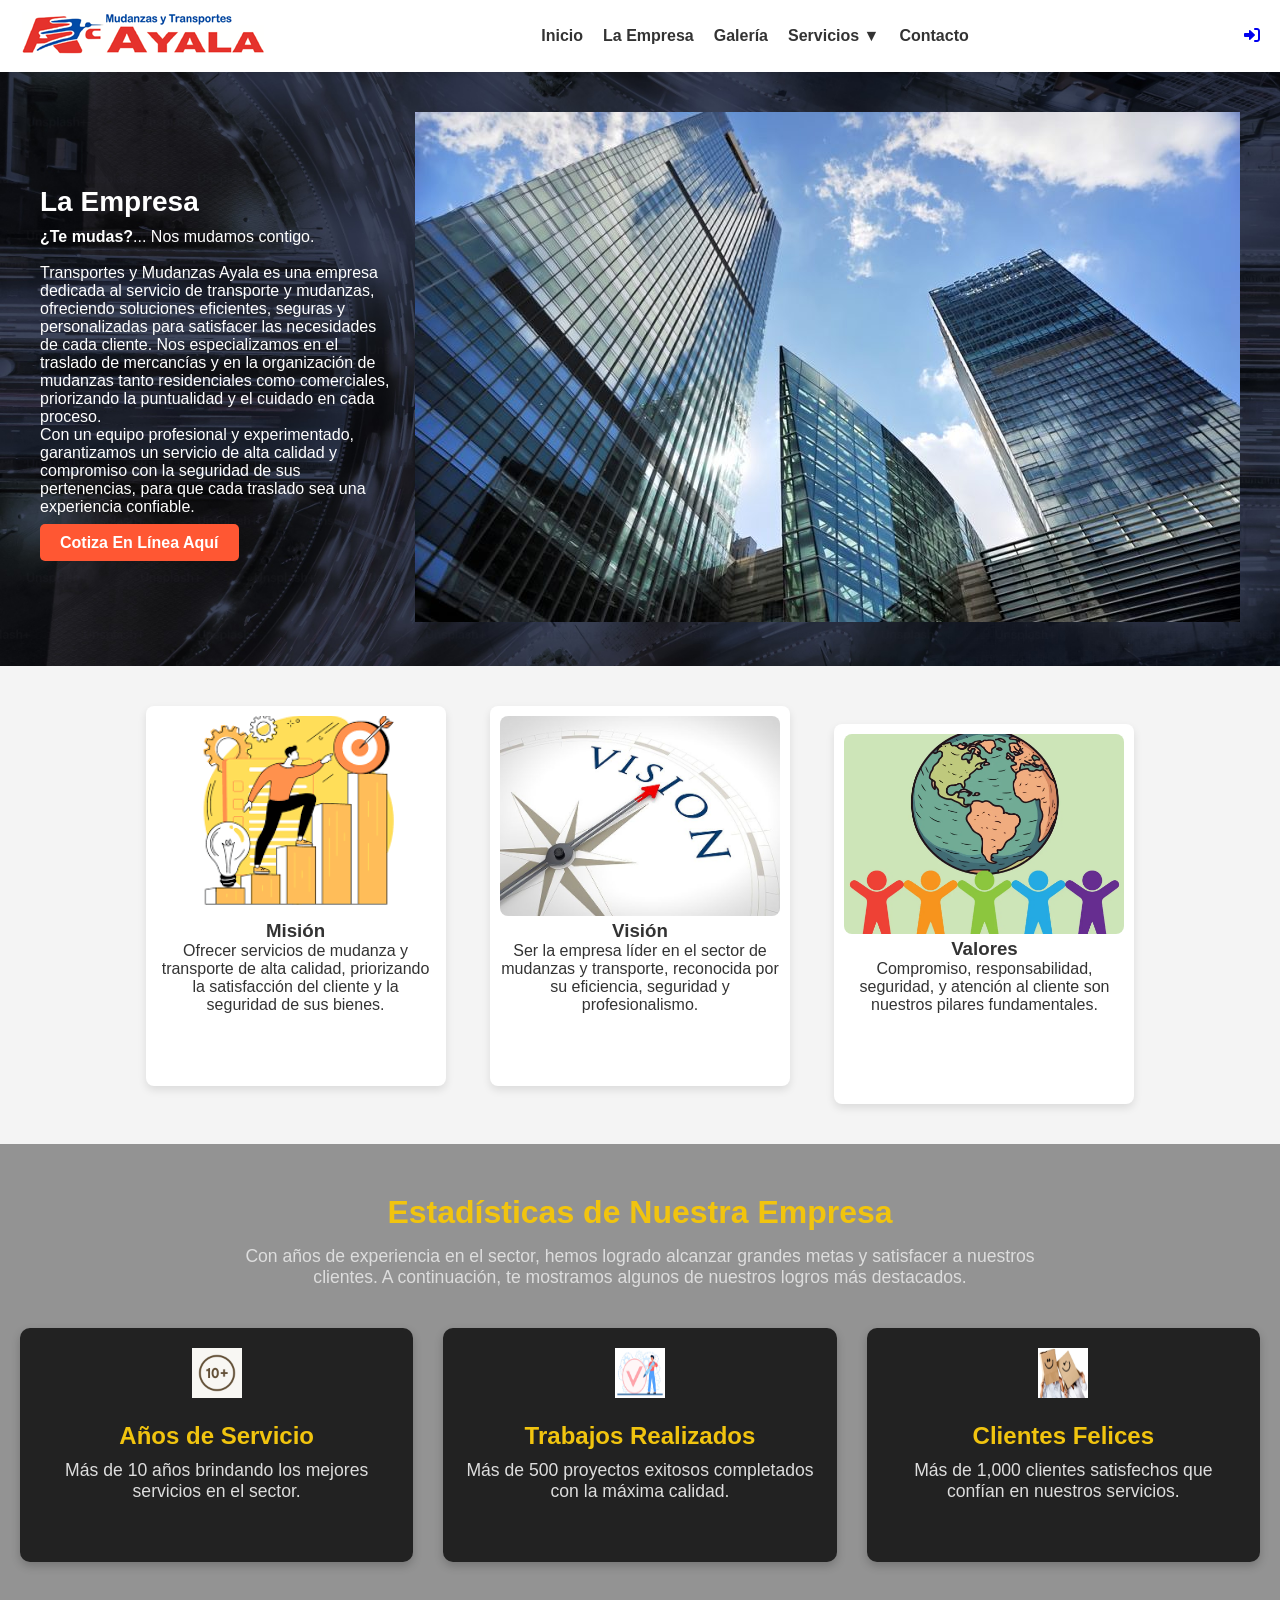
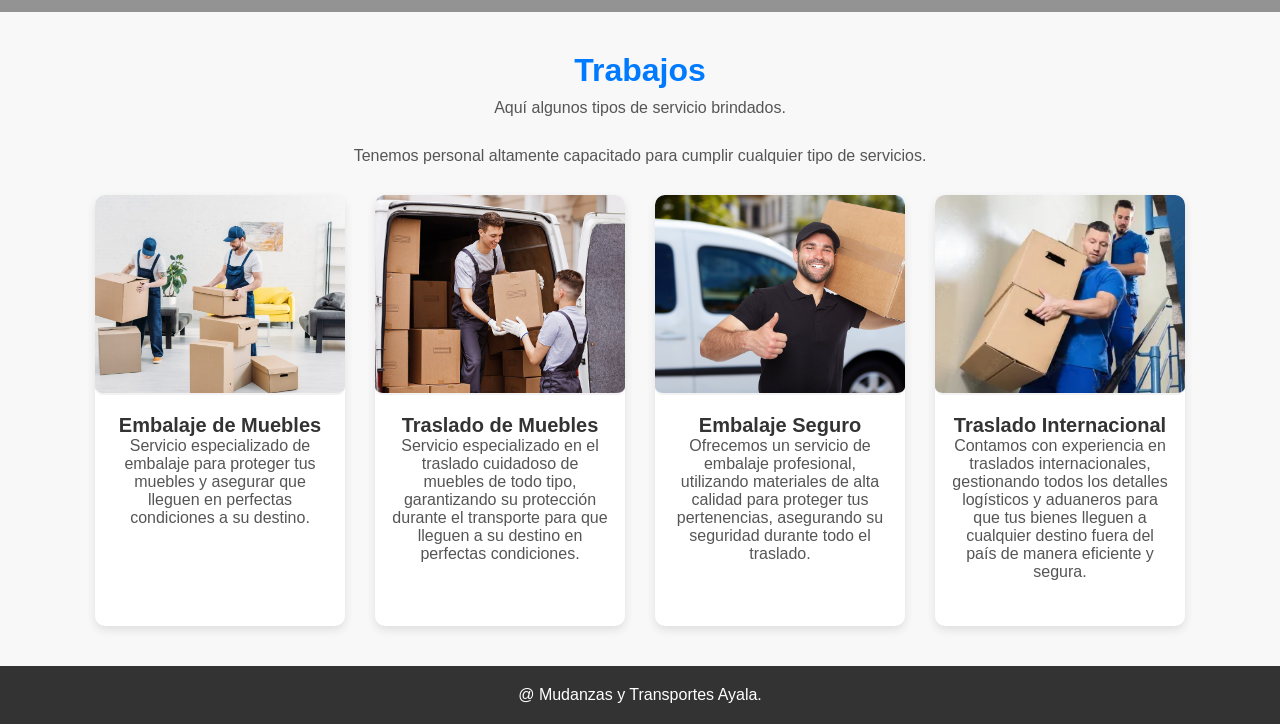
<file: unidad/empresa.html>
<!DOCTYPE html>
<html lang="es">
<head>
<meta charset="UTF-8">
<meta name="viewport" content="width=device-width, initial-scale=1.0">
<title>Mudanzas y Transportes Ayala</title>
<link rel="stylesheet" href="css/styles.css">
<link rel="stylesheet" href="css/empresa.css">
<link rel="stylesheet" href="https://cdnjs.cloudflare.com/ajax/libs/font-awesome/6.0.0/css/all.min.css">
</head>
<div id="header"></div>
<script>
    document.getElementById("header").innerHTML = fetch('header.html')
        .then(response => response.text())
        .then(data => document.getElementById("header").innerHTML = data);
</script>

<section id="servicio" class="banner-servicio">
        <div class="contenido-servicio">
            <h2>La Empresa</h2>
            <p><strong>¿Te mudas?</strong>... Nos mudamos contigo.</p>
            <br>
            <p>Transportes y Mudanzas Ayala es una empresa dedicada al servicio de transporte y mudanzas, ofreciendo soluciones eficientes, seguras y personalizadas para satisfacer las necesidades de cada cliente. Nos especializamos en el traslado de mercancías y en la organización de mudanzas tanto residenciales como comerciales, priorizando la puntualidad y el cuidado en cada proceso.  <br>  Con un equipo profesional y experimentado, garantizamos un servicio de alta calidad y compromiso con la seguridad de sus pertenencias, para que cada traslado sea una experiencia confiable.</p>
            <br>
            <a href="#cotizaciones" class="boton-cotizar">Cotiza En Línea Aquí</a>
        </div>
        <div class="imagen-servicio">
            <img src="imagenes/empresa.jpg" alt="Taxi Carga" />
        </div>
    </section>
<section id="inicio">
        <div class="card">
            <img src="imagenes/uno.png"alt="Misión">
            <h3>Misión</h3>
            <p>Ofrecer servicios de mudanza y transporte de alta calidad, priorizando la satisfacción del cliente y la seguridad de sus bienes.</p>
        </div>
        <div class="card">
            <img src="imagenes/dos.jpg" alt="Visión">
            <h3>Visión</h3>
            <p>Ser la empresa líder en el sector de mudanzas y transporte, reconocida por su eficiencia, seguridad y profesionalismo.</p>
        </div>
        <div class="card">
            <img src="imagenes/tres.webp" alt="Valores">
            <h3>Valores</h3>
            <p>Compromiso, responsabilidad, seguridad, y atención al cliente son nuestros pilares fundamentales.</p>
        </div>
    </section>
<section id="estadisticas">
    <h2>Estadísticas de Nuestra Empresa</h2>
    <p>Con años de experiencia en el sector, hemos logrado alcanzar grandes metas y satisfacer a nuestros clientes. A continuación, te mostramos algunos de nuestros logros más destacados.</p>
    <div class="estadisticas-grid">
        <div class="estadistica-item">
            <div class="icono">
                <img src="imagenes/10.webp" alt="Años de Servicio" />
            </div>
            <h3>Años de Servicio</h3>
            <p>Más de 10 años brindando los mejores servicios en el sector.</p>
        </div>
        <div class="estadistica-item">
            <div class="icono">
                <img src="imagenes/realizado.avif" alt="Trabajos Realizados" />
            </div>
            <h3>Trabajos Realizados</h3>
            <p>Más de 500 proyectos exitosos completados con la máxima calidad.</p>
        </div>
        <div class="estadistica-item">
            <div class="icono">
                <img src="imagenes/felices.jpg" alt="Clientes Felices" />
            </div>
            <h3>Clientes Felices</h3>
            <p>Más de 1,000 clientes satisfechos que confían en nuestros servicios.</p>
        </div>
    </div>
</section>

<section id="nuestroequipo">
    <h2>Trabajos</h2>
    <p>Aquí algunos tipos de servicio brindados.</p>
    <p>Tenemos personal altamente capacitado para cumplir cualquier tipo de servicios.</p>
    <div class="equipo-grid">
        <div class="equipo-item">
            <img src="imagenes/equipo1.jpg" alt="Embalaje de Muebles">
            <h3>Embalaje de Muebles</h3>
            <p>Servicio especializado de embalaje para proteger tus muebles y asegurar que lleguen en perfectas condiciones a su destino.</p>
        </div>
        <div class="equipo-item">
            <img src="imagenes/equipo2.png" alt="Traslado de Muebles">
            <h3>Traslado de Muebles</h3>
            <p>Servicio especializado en el traslado cuidadoso de muebles de todo tipo, garantizando su protección durante el transporte para que lleguen a su destino en perfectas condiciones.</p>
        </div>
        <div class="equipo-item">
            <img src="imagenes/equipo3.jpg" alt="Embalaje Seguro">
            <h3>Embalaje Seguro</h3>
            <p>Ofrecemos un servicio de embalaje profesional, utilizando materiales de alta calidad para proteger tus pertenencias, asegurando su seguridad durante todo el traslado.</p>
        </div>
        <div class="equipo-item">
            <img src="imagenes/equipo4.webp" alt="Traslado Internacional">
            <h3>Traslado Internacional</h3>
            <p>Contamos con experiencia en traslados internacionales, gestionando todos los detalles logísticos y aduaneros para que tus bienes lleguen a cualquier destino fuera del país de manera eficiente y segura.</p>
        </div>
    </div>
</section>


 <footer>
        <p>  @ Mudanzas y Transportes Ayala. </p>
    </footer>
</file>
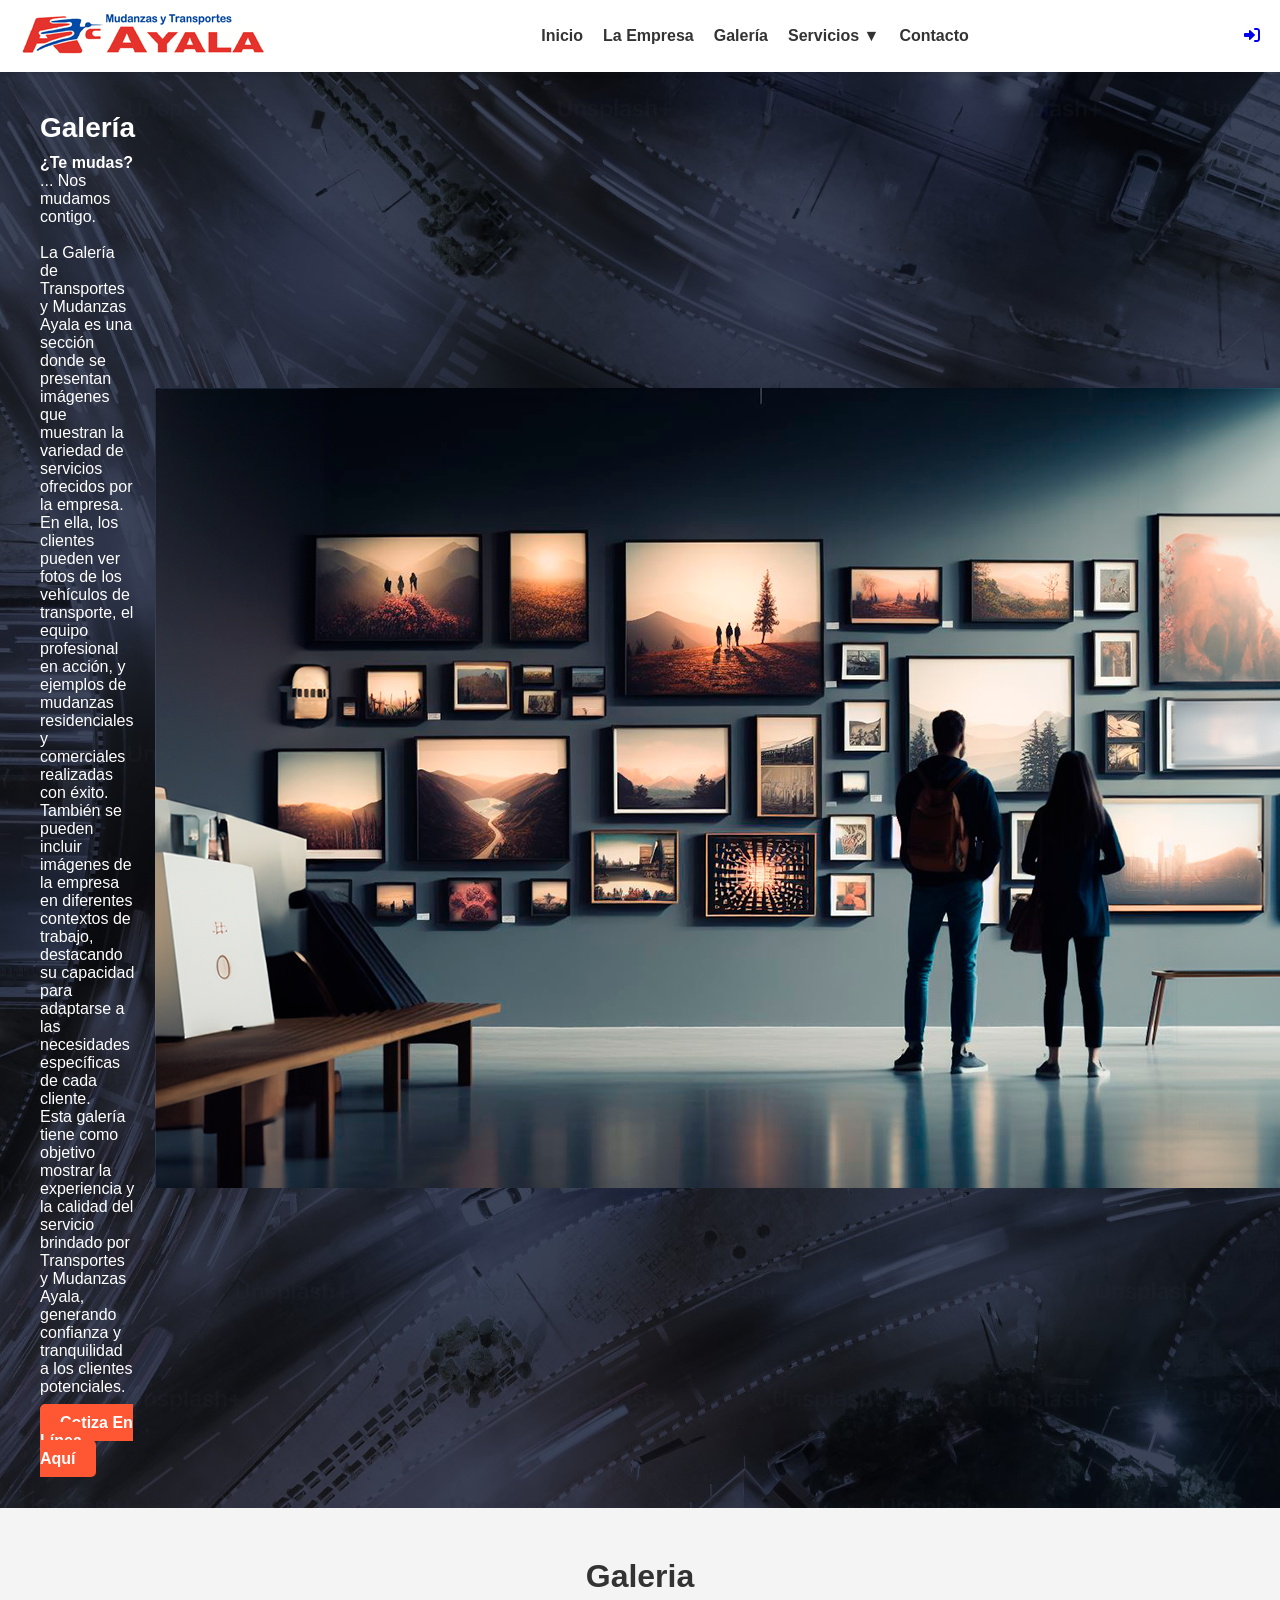
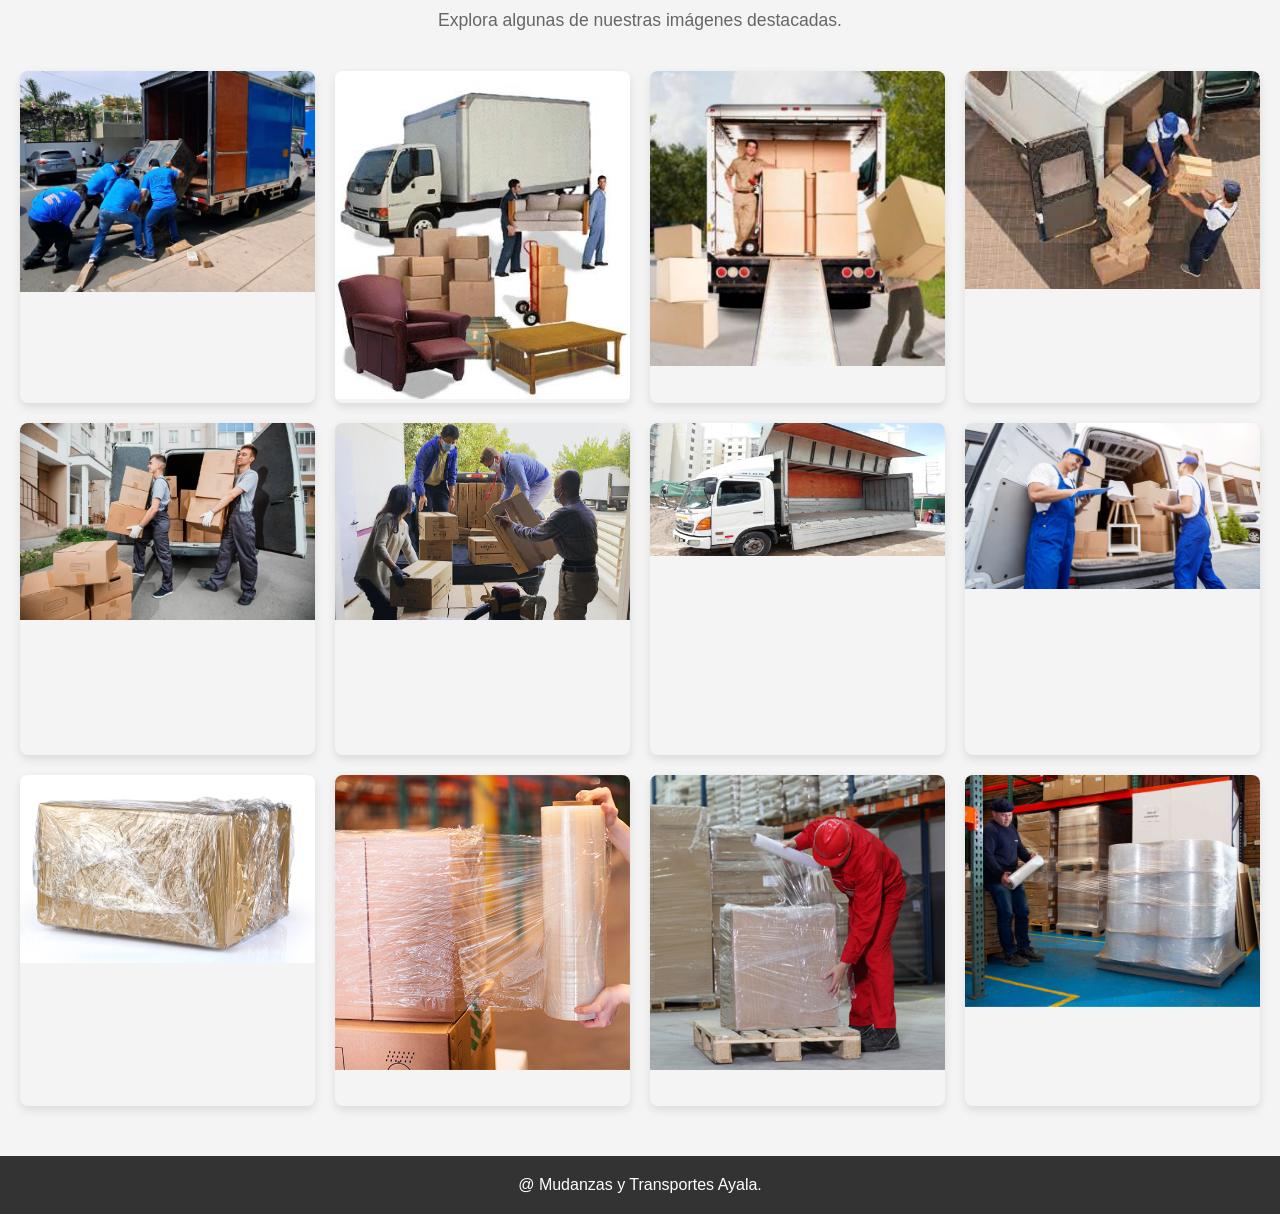
<file: unidad/galeria.html>
<!DOCTYPE html>
<html lang="es">
<head>
<meta charset="UTF-8">
<meta name="viewport" content="width=device-width, initial-scale=1.0">
<title>Mudanzas y Transportes Ayala</title>
<link rel="stylesheet" href="css/styles.css">
<link rel="stylesheet" href="css/empresa.css">
<link rel="stylesheet" href="css/galeria.css">
<link rel="stylesheet" href="https://cdnjs.cloudflare.com/ajax/libs/font-awesome/6.0.0/css/all.min.css">
</head>
<div id="header"></div>
<script>
    document.getElementById("header").innerHTML = fetch('header.html')
        .then(response => response.text())
        .then(data => document.getElementById("header").innerHTML = data);
</script>

    <section id="servicio" class="banner-servicio">
        <div class="contenido-servicio">
            <h2>Galería</h2>
            <p><strong>¿Te mudas?
            </strong>... Nos mudamos contigo.</p>
            <br>
            <p>La Galería de Transportes y Mudanzas Ayala es una sección donde se presentan imágenes que muestran la variedad de servicios ofrecidos por la empresa. <br> En ella, los clientes pueden ver fotos de los vehículos de transporte, el equipo profesional en acción, y ejemplos de mudanzas residenciales y comerciales realizadas con éxito. También se pueden incluir imágenes de la empresa en diferentes contextos de trabajo, destacando su capacidad para adaptarse a las necesidades específicas de cada cliente.<br>  Esta galería tiene como objetivo mostrar la experiencia y la calidad del servicio brindado por Transportes y Mudanzas Ayala, generando confianza y tranquilidad a los clientes potenciales.</p>
            <br>
            <a href="#cotizaciones" class="boton-cotizar">Cotiza En Línea Aquí</a>
        </div>
        <div class="imagen-servicio">
            <img src="imagenes/img.png" alt="Taxi Carga" />
        </div>
    </section>
    <section id="imagenes">
    <h2>Galeria</h2>
    <p>Explora algunas de nuestras imágenes destacadas.</p>
    <div class="imagenes-grid">
        <div class="imagen-item">
            <img src="imagenes/g1.jpg" alt="Imagen 1">
            <div class="texto">Mudanzas y Transportes Ayala</div>
        </div>
        <div class="imagen-item">
            <img src="imagenes/g2.jpg" alt="Imagen 2">
            <div class="texto">Mudanzas y Transportes Ayala</div>
        </div>
        <div class="imagen-item">
            <img src="imagenes/g3.jpg" alt="Imagen 3">
            <div class="texto">Mudanzas y Transportes Ayala</div>
        </div>
        <div class="imagen-item">
            <img src="imagenes/g4.jpeg" alt="Imagen 4">
            <div class="texto">Mudanzas y Transportes Ayala</div>
        </div>
        <div class="imagen-item">
            <img src="imagenes/g5.webp" alt="Imagen 5">
            <div class="texto">Mudanzas y Transportes Ayala</div>
        </div>
        <div class="imagen-item">
            <img src="imagenes/g6.webp" alt="Imagen 6">
            <div class="texto">Mudanzas y Transportes Ayala</div>
        </div>
        <div class="imagen-item">
            <img src="imagenes/g7.jpg" alt="Imagen 7">
            <div class="texto">Mudanzas y Transportes Ayala</div>
        </div>
        <div class="imagen-item">
            <img src="imagenes/g8.jpg" alt="Imagen 8">
            <div class="texto">Mudanzas y Transportes Ayala</div>
        </div>
        <div class="imagen-item">
            <img src="imagenes/g9.jpg" alt="Imagen 9">
            <div class="texto">Mudanzas y Transportes Ayala</div>
        </div>
        <div class="imagen-item">
            <img src="imagenes/g10.jpg" alt="Imagen 10">
            <div class="texto">Mudanzas y Transportes Ayala</div>
        </div>
        <div class="imagen-item">
            <img src="imagenes/g11.jpg" alt="Imagen 11">
            <div class="texto">Mudanzas y Transportes Ayala</div>
        </div>
        <div class="imagen-item">
            <img src="imagenes/g12.jpg" alt="Imagen 12">
            <div class="texto">Mudanzas y Transportes Ayala</div>
        </div>
    </div>
</section>
    <footer>
        <p>  @ Mudanzas y Transportes Ayala. </p>
    </footer>
</file>
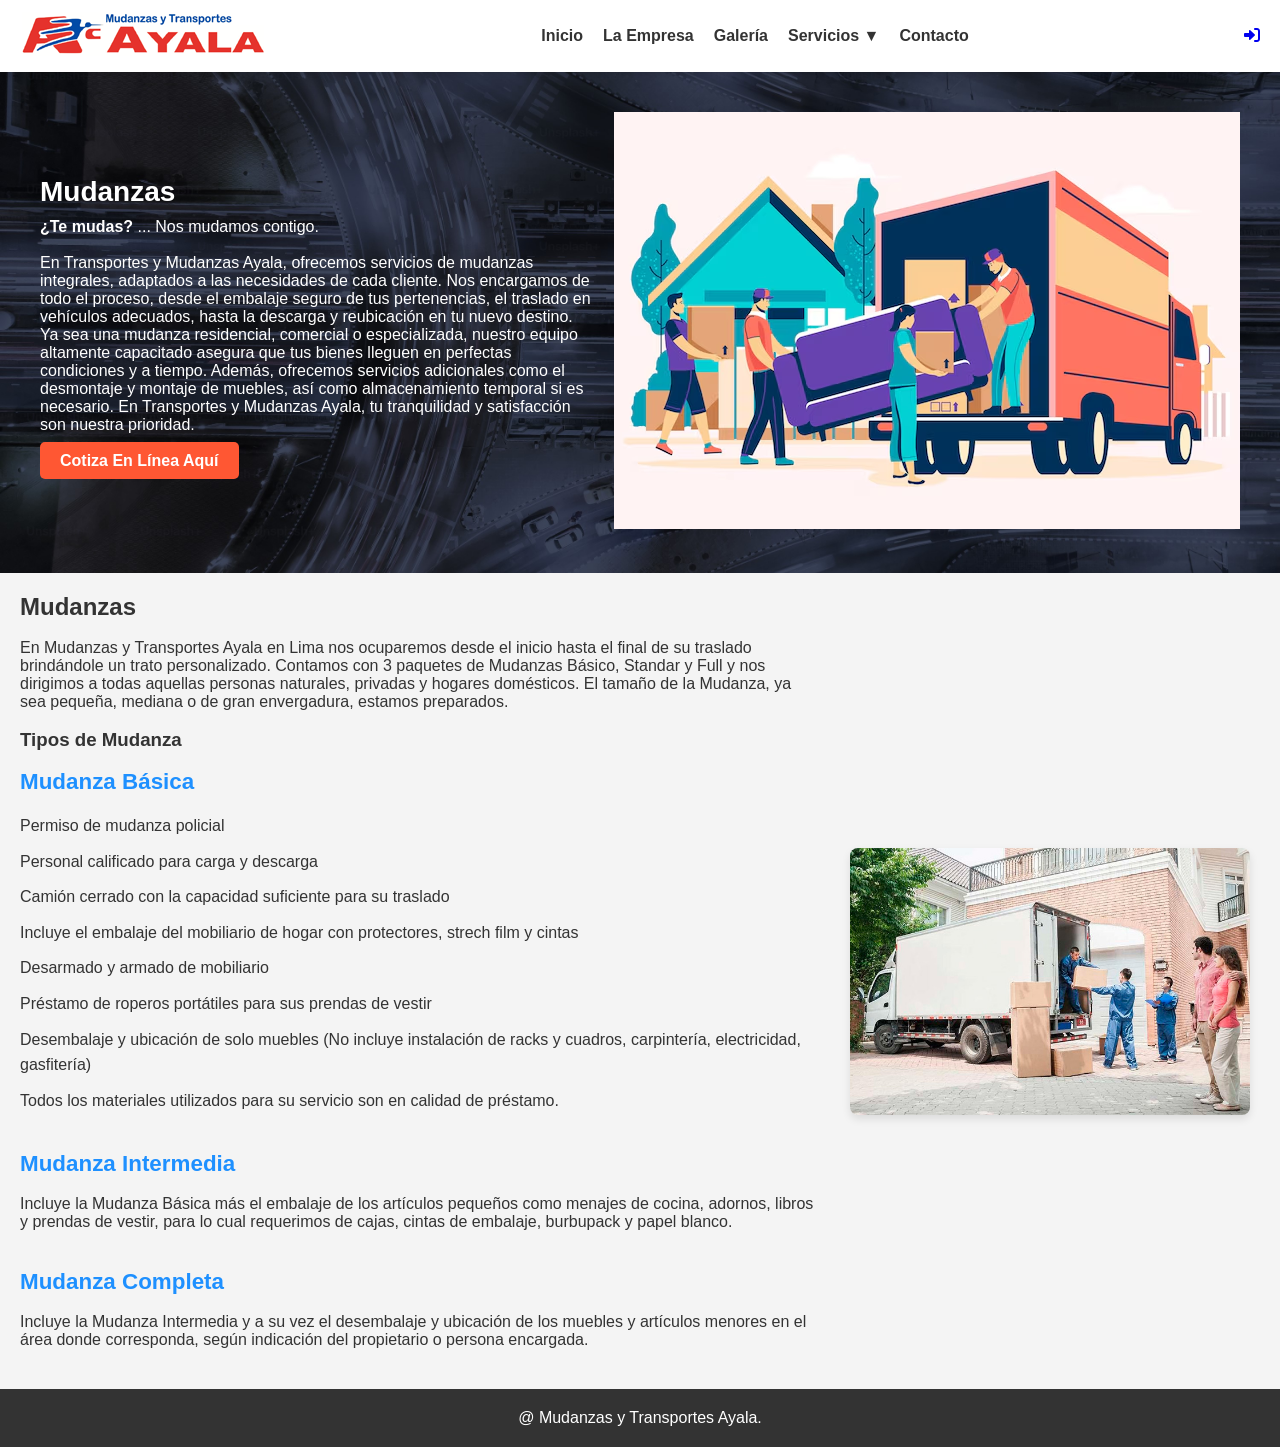
<file: unidad/mudanza.html>
<!DOCTYPE html>
<html lang="es">
<head>
<meta charset="UTF-8">
<meta name="viewport" content="width=device-width, initial-scale=1.0">
<title>Mudanzas y Transportes Ayala</title>
<link rel="stylesheet" href="css/styles.css">
<link rel="stylesheet" href="css/empresa.css">
<link rel="stylesheet" href="css/mudanza.css">
<link rel="stylesheet" href="https://cdnjs.cloudflare.com/ajax/libs/font-awesome/6.0.0/css/all.min.css">
</head>
<div id="header"></div>
<script>
    document.getElementById("header").innerHTML = fetch('header.html')
        .then(response => response.text())
        .then(data => document.getElementById("header").innerHTML = data);
</script>
<section id="servicio" class="banner-servicio">
        <div class="contenido-servicio">
            <h2>Mudanzas</h2>
            <p><strong>¿Te mudas?
            </strong>... Nos mudamos contigo.</p>
            <p><br>En Transportes y Mudanzas Ayala, ofrecemos servicios de mudanzas integrales, adaptados a las necesidades de cada cliente. Nos encargamos de todo el proceso, desde el embalaje seguro de tus pertenencias, el traslado en vehículos adecuados, hasta la descarga y reubicación en tu nuevo destino. Ya sea una mudanza residencial, comercial o especializada, nuestro equipo altamente capacitado asegura que tus bienes lleguen en perfectas condiciones y a tiempo. Además, ofrecemos servicios adicionales como el desmontaje y montaje de muebles, así como almacenamiento temporal si es necesario. En Transportes y Mudanzas Ayala, tu tranquilidad y satisfacción son nuestra prioridad.</p>
            <br>
            <a href="#cotizaciones" class="boton-cotizar">Cotiza En Línea Aquí</a>
        </div>
        <div class="imagen-servicio">
            <img src="imagenes/mudanza.avif" alt="Taxi Carga" />
        </div>
    </section>
<section class="mudanza">
    <div class="contenido">
        <h2>Mudanzas</h2>
        <br>
        <p>En Mudanzas y Transportes Ayala en Lima nos ocuparemos desde el inicio hasta el final de su traslado brindándole un trato personalizado. Contamos con 3 paquetes de Mudanzas Básico, Standar y Full y nos dirigimos a todas aquellas personas naturales, privadas y hogares domésticos. El tamaño de la Mudanza, ya sea pequeña, mediana o de gran envergadura, estamos preparados.</p>
        <br>

        <h3>Tipos de Mudanza</h3>
        <br>
        <div class="paquete">
            <h4>Mudanza Básica</h4>
            <br>
            <ul>
                <li>Permiso de mudanza policial</li>
                <li>Personal calificado para carga y descarga</li>
                <li>Camión cerrado con la capacidad suficiente para su traslado</li>
                <li>Incluye el embalaje del mobiliario de hogar con protectores, strech film y cintas</li>
                <li>Desarmado y armado de mobiliario</li>
                <li>Préstamo de roperos portátiles para sus prendas de vestir</li>
                <li>Desembalaje y ubicación de solo muebles (No incluye instalación de racks y cuadros, carpintería, electricidad, gasfitería)</li>
                <li>Todos los materiales utilizados para su servicio son en calidad de préstamo.</li>
            </ul>
        </div>
        <br>

        <div class="paquete">
            <h4>Mudanza Intermedia</h4>
            <br>
            <p>Incluye la Mudanza Básica más el embalaje de los artículos pequeños como menajes de cocina, adornos, libros y prendas de vestir, para lo cual requerimos de cajas, cintas de embalaje, burbupack y papel blanco.</p>
        </div>
        <br>

        <div class="paquete">
            <h4>Mudanza Completa</h4>
            <br>
            <p>Incluye la Mudanza Intermedia y a su vez el desembalaje y ubicación de los muebles y artículos menores en el área donde corresponda, según indicación del propietario o persona encargada.</p>
        </div>
    </div>

    <div class="imagen">
        <img src="imagenes/mudanza1.jpg" alt="Mudanza y transporte">
    </div>
</section>


<footer>
    <p>  @ Mudanzas y Transportes Ayala. </p>
</footer>
</file>
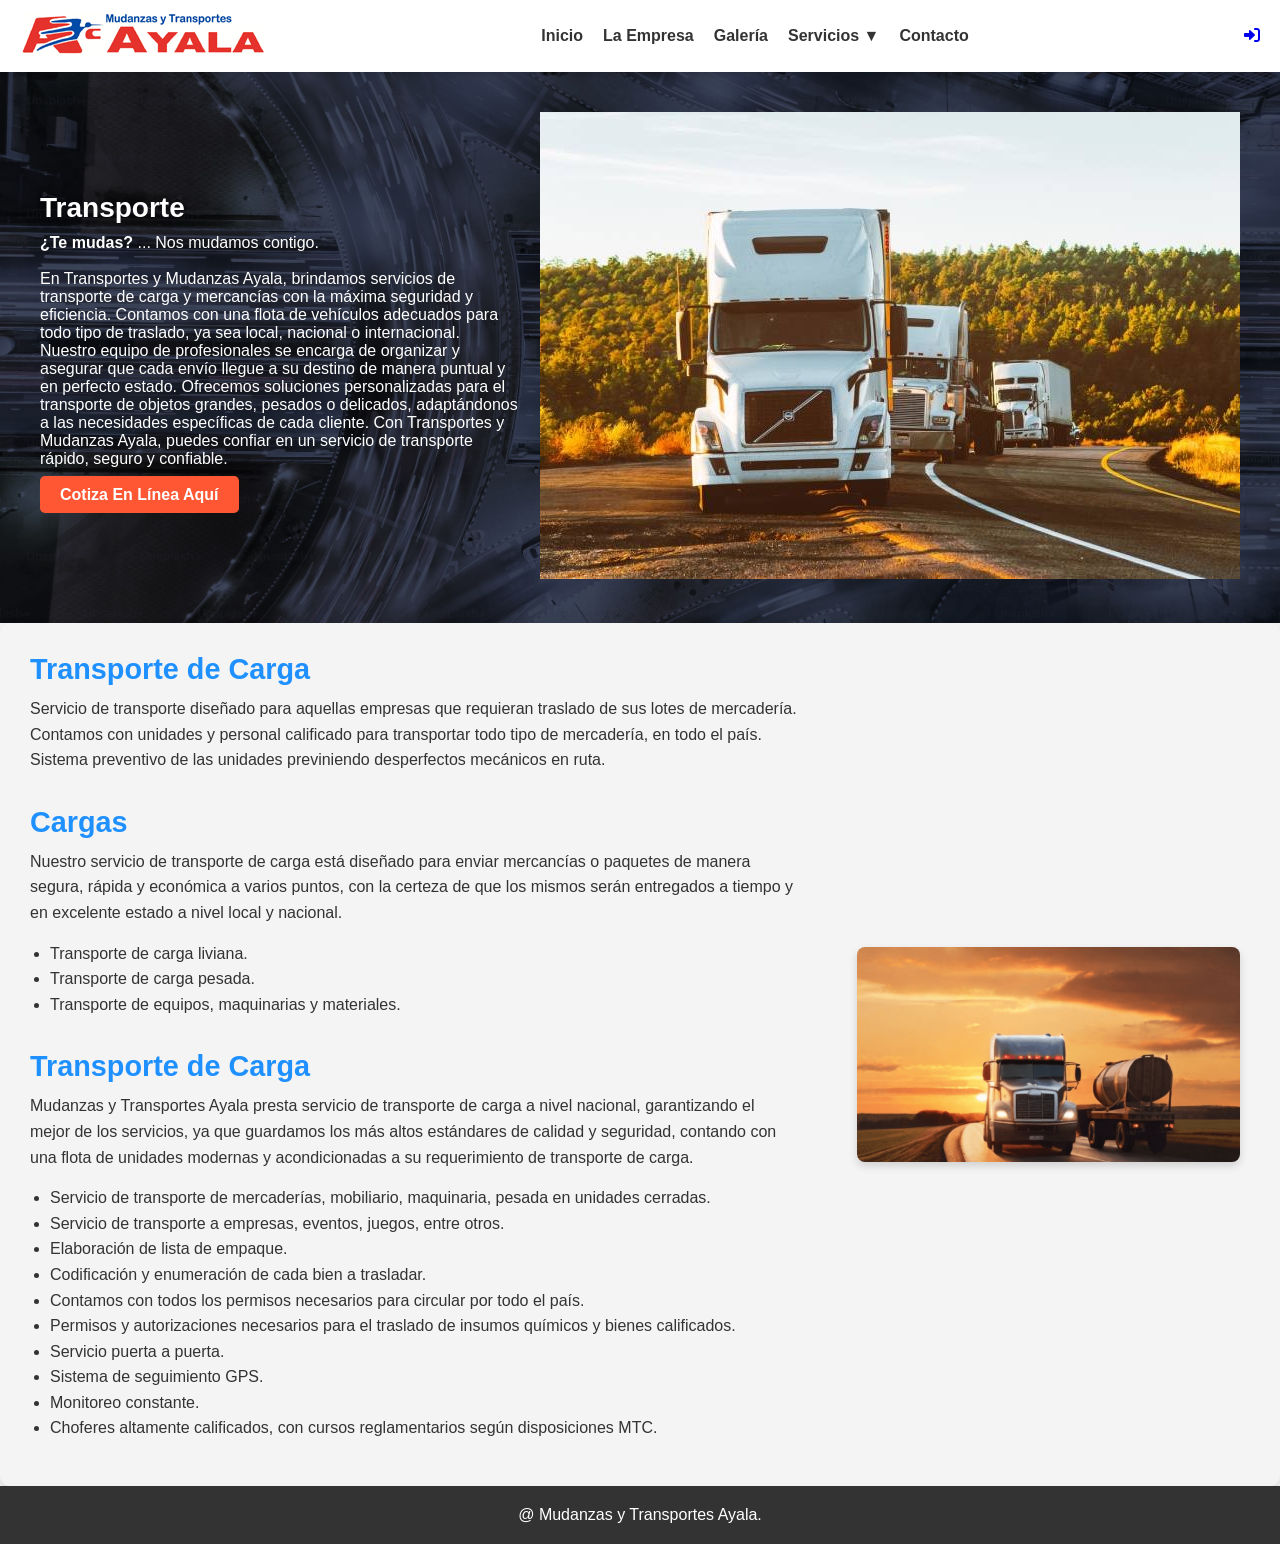
<file: unidad/transporte.html>
<!DOCTYPE html>
<html lang="es">
<head>
<meta charset="UTF-8">
<meta name="viewport" content="width=device-width, initial-scale=1.0">
<title>Mudanzas y Transportes Ayala</title>
<link rel="stylesheet" href="css/styles.css">
<link rel="stylesheet" href="css/empresa.css">
<link rel="stylesheet" href="css/mudanza.css">
<link rel="stylesheet" href="css/trasnporte.css">
<link rel="stylesheet" href="https://cdnjs.cloudflare.com/ajax/libs/font-awesome/6.0.0/css/all.min.css">
</head>
<div id="header"></div>
<script>
    document.getElementById("header").innerHTML = fetch('header.html')
        .then(response => response.text())
        .then(data => document.getElementById("header").innerHTML = data);
</script>
<section id="servicio" class="banner-servicio">
        <div class="contenido-servicio">
            <h2>Transporte</h2>
            <p><strong>¿Te mudas?
            </strong>... Nos mudamos contigo.</p>
            <p><br>En Transportes y Mudanzas Ayala, brindamos servicios de transporte de carga y mercancías con la máxima seguridad y eficiencia. Contamos con una flota de vehículos adecuados para todo tipo de traslado, ya sea local, nacional o internacional. Nuestro equipo de profesionales se encarga de organizar y asegurar que cada envío llegue a su destino de manera puntual y en perfecto estado. Ofrecemos soluciones personalizadas para el transporte de objetos grandes, pesados o delicados, adaptándonos a las necesidades específicas de cada cliente. Con Transportes y Mudanzas Ayala, puedes confiar en un servicio de transporte rápido, seguro y confiable.</p>
            <br>
            <a href="#cotizaciones" class="boton-cotizar">Cotiza En Línea Aquí</a>
        </div>
        <div class="imagen-servicio">
            <img src="imagenes/trans.avif" alt="Taxi Carga" />
        </div>
    </section>
<section class="transporte-carga">
    <div class="contenido">
        <h2>Transporte de Carga</h2>
        <p>Servicio de transporte diseñado para aquellas empresas que requieran traslado de sus lotes de mercadería. Contamos con unidades y personal calificado para transportar todo tipo de mercadería, en todo el país. Sistema preventivo de las unidades previniendo desperfectos mecánicos en ruta.</p>
        <br>

        <h3>Cargas</h3>
        <p>Nuestro servicio de transporte de carga está diseñado para enviar mercancías o paquetes de manera segura, rápida y económica a varios puntos, con la certeza de que los mismos serán entregados a tiempo y en excelente estado a nivel local y nacional.</p>

        <ul>
            <li>Transporte de carga liviana.</li>
            <li>Transporte de carga pesada.</li>
            <li>Transporte de equipos, maquinarias y materiales.</li>
        </ul>
        <br>

        <h3>Transporte de Carga</h3>
        <p>Mudanzas y Transportes Ayala presta servicio de transporte de carga a nivel nacional, garantizando el mejor de los servicios, ya que guardamos los más altos estándares de calidad y seguridad, contando con una flota de unidades modernas y acondicionadas a su requerimiento de transporte de carga.</p>

        <ul>
            <li>Servicio de transporte de mercaderías, mobiliario, maquinaria, pesada en unidades cerradas.</li>
            <li>Servicio de transporte a empresas, eventos, juegos, entre otros.</li>
            <li>Elaboración de lista de empaque.</li>
            <li>Codificación y enumeración de cada bien a trasladar.</li>
            <li>Contamos con todos los permisos necesarios para circular por todo el país.</li>
            <li>Permisos y autorizaciones necesarios para el traslado de insumos químicos y bienes calificados.</li>
            <li>Servicio puerta a puerta.</li>
            <li>Sistema de seguimiento GPS.</li>
            <li>Monitoreo constante.</li>
            <li>Choferes altamente calificados, con cursos reglamentarios según disposiciones MTC.</li>
        </ul>
    </div>

    <div class="imagen">
        <img src="imagenes/trans1.png" alt="Transporte de Carga">
    </div>
</section>
    <footer>
        <p>  @ Mudanzas y Transportes Ayala. </p>
    </footer
</file>
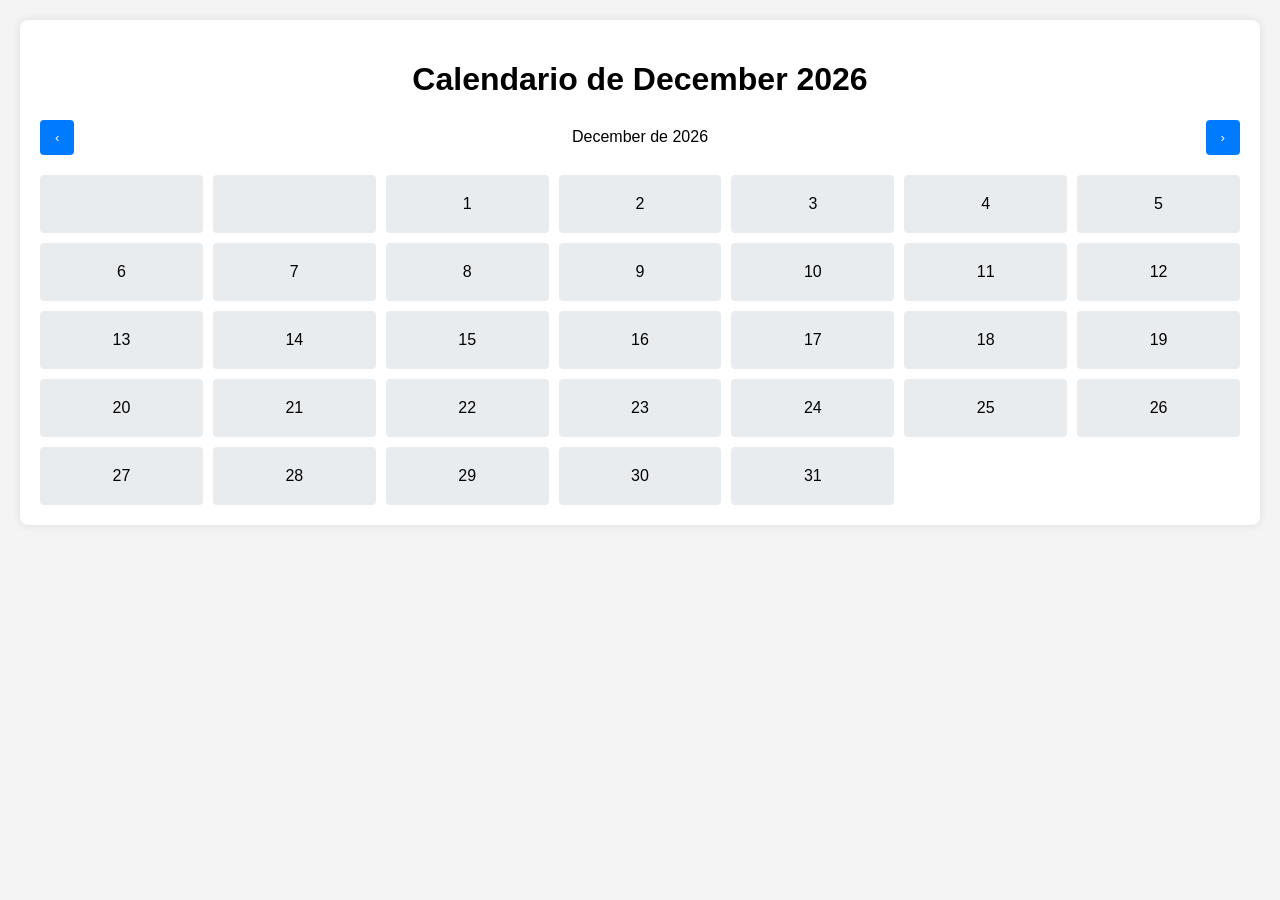
<file: unidad/sesion/TRABAJOINGENIERIA/cronograma/cronograma.html>
<!DOCTYPE html>
<html lang="es">
<head>
    <meta charset="UTF-8">
    <meta name="viewport" content="width=device-width, initial-scale=1.0">
    <title>Calendario</title>
    <link rel="stylesheet" href="cronograma.css">
</head>
<body>
    <div class="calendar-container">
        <h1 id="month-year"></h1>
        <div class="navigation-buttons">
            <button onclick="changeMonth(-1)">&#8249;</button> <!-- Mes Pasado -->
            <span id="current-month-year"></span>
            <button onclick="changeMonth(1)">&#8250;</button> <!-- Mes Futuro -->
        </div>
        <div class="date-container" id="date-container"></div>
        
        <!-- Formulario para agregar servicios -->
        <div id="service-form" style="display: none;">
            <h3>Agregar Servicio</h3>
            <form id="form">
                <label for="unit">Unidad:</label>
                <input type="text" id="unit" required>
                <label for="driver">Conductor:</label>
                <input type="text" id="driver" required>
                <label for="helpers">Ayudantes:</label>
                <input type="text" id="helpers" required>
                <label for="materials">Materiales:</label>
                <input type="text" id="materials" required>
                <label for="start-date">Fecha de Inicio:</label>
                <input type="date" id="start-date" required>
                <label for="end-date">Fecha de Fin:</label>
                <input type="date" id="end-date" required>
                <button type="submit">Agregar</button>
            </form>
        </div>
    </div>
    <script src="cronograma.js"></script>
</body>
</html>
</file>
<file: unidad/css/styles.css>
/* Estilos generales */
* {
    margin: 0;
    padding: 0;
    box-sizing: border-box;
    font-family: Arial, sans-serif;
}

body {
    background-color: #f4f4f4;
    color: #333;
}

/* Header */
header {
    background-color: #fff;
    padding: 10px 20px;
    box-shadow: 0 2px 4px rgba(0, 0, 0, 0.1);
    position: sticky;
    top: 0;
    z-index: 1000;
    display: flex;
    justify-content: space-between;
    align-items: center;
}

/* Logo */
.logo h1 {
    font-size: 24px;
    color: #d71a1a;
}

/* Botón Iniciar Sesión */
nav .login-btn {
    position: absolute;
    top: 10px;
    right: 20px;
}

nav .login-btn img {
    width: 30px;
    height: 30px;
    border-radius: 50%;
}

/* Navegación */
nav ul {
    list-style: none;
    display: flex;
    gap: 20px;
}

nav ul li {
    position: relative;
}

nav ul li a {
    text-decoration: none;
    color: #333;
    font-weight: bold;
}

nav ul li a:hover {
    color: #d71a1a;
}

/* Dropdown */
.dropdown-content {
    display: none;
    position: absolute;
    background-color: #fff;
    box-shadow: 0 8px 16px rgba(0, 0, 0, 0.2);
    z-index: 1;
    min-width: 150px;
}

.dropdown-content li {
    padding: 10px;
}

.dropdown-content li a {
    color: #333;
}

.dropdown-content li a:hover {
    color: #d71a1a;
}

.dropdown:hover .dropdown-content {
    display: block;
}

/* Banner de Servicio */
.banner-servicio {
    background-color: #333;
    background: url('../imagenes/fondo1.jpeg') no-repeat center center/cover;
    color: #fff;
    display: flex;
    align-items: center;
    justify-content: space-between;
    padding: 40px;
    gap: 20px;
}

.contenido-servicio h2 {
    font-size: 28px;
    margin-bottom: 10px;
}

.boton-cotizar {
    background-color: #ff5733;
    color: #fff;
    padding: 10px 20px;
    border-radius: 5px;
    text-decoration: none;
    font-weight: bold;
}

.boton-cotizar:hover {
    background-color: #e74c3c;
}

/* Sección Misión, Visión y Valores */
#inicio {
    padding: 20px;
    text-align: center;
}

.card {
    display: inline-block;
    width: 300px;
    height: 380px;
    margin: 20px;
    background-color: #fff;
    box-shadow: 0 4px 8px rgba(0, 0, 0, 0.1);
    padding: 10px;
    border-radius: 8px;
}

.card img {
    width: 100%;
    height: 200px;
    object-fit: cover;
    border-radius: 8px;
}

/* Sección Servicios con Fondo de Imagen */
#servicios {
    padding: 40px 20px;
    background: url('../imagenes/fondo1.jpeg') no-repeat center center/cover;
    color: #fff;
    text-align: center;
}

.contenedor-servicios h2 {
    font-size: 24px;
    color: #fff;
}

.servicios-grid {
    display: flex;
    flex-wrap: wrap;
    justify-content: space-around;
    gap: 20px;
}

.servicio {
    background-color: rgba(255, 255, 255, 0.8);
    padding: 20px;
    border-radius: 8px;
    box-shadow: 0 2px 4px rgba(0, 0, 0, 0.1);
    width: 220px;
    text-align: center;
}

.icono-servicio {
    font-size: 30px;
    color: #d71a1a;
}

/* Sección Nuestro Equipo */
#nuestro-equipo {
    padding: 40px 20px;
    text-align: center;
}

.equipo-grid {
    display: flex;
    gap: 20px;
    justify-content: center;
}

.equipo-grid img {
    width: 150px;
    height: 150px;
    border-radius: 8px;
    object-fit: cover;
}

/* Sección Testimonios con Fondo de Imagen */
#testimonios {
    padding: 40px 20px;
    background: url('../imagenes/fondo1.jpeg') no-repeat center center/cover;
    color: #fff;
    text-align: center;
}

.testimonios-grid {
    display: flex;
    justify-content: space-around;
    flex-wrap: wrap;
    gap: 20px;
}

.testimonio {
    width: 250px;
    padding: 20px;
    background-color: rgba(233, 236, 239, 0.8);
    border-radius: 8px;
    box-shadow: 0 2px 4px rgba(0, 0, 0, 0.1);
}

.testimonio img {
    width: 70px;
    height: 70px;
    border-radius: 50%;
    margin-bottom: 10px;
}

.testimonio p {
    font-style: italic;
}

/* Footer */
footer {
    background-color: #333;
    color: #fff;
    text-align: center;
    padding: 20px;
}

/* Responsivo */
@media (max-width: 768px) {
    .banner-servicio {
        flex-direction: column;
        text-align: center;
    }

    .servicios-grid {
        flex-direction: column;
    }

    .equipo-grid {
        flex-direction: column;
        align-items: center;
    }
}
</file>
<file: unidad/css/empresa.css>
/* estadistica */
#estadisticas {
    text-align: center;
    padding: 50px 20px;
    background-color: #939393;  /* Fondo negro */
    color: #fff;  /* Texto blanco */
}

#estadisticas h2 {
    font-size: 2rem;
    margin-bottom: 15px;
    color: #f1c40f;  /* Un color amarillo para resaltar el título */
}

#estadisticas p {
    font-size: 1.1rem;
    margin-bottom: 40px;
    color: #ddd;  /* Texto gris claro */
    max-width: 800px;
    margin-left: auto;
    margin-right: auto;
}

.estadisticas-grid {
    display: flex;
    justify-content: space-between;
    gap: 30px;
    flex-wrap: wrap;
    margin-top: 20px;
}

.estadistica-item {
    background-color: #222;  /* Fondo oscuro para cada item */
    border-radius: 10px;
    box-shadow: 0 4px 10px rgba(0, 0, 0, 0.2);
    text-align: center;
    padding: 20px;
    flex: 1;
    min-width: 250px;
    transition: transform 0.3s ease, box-shadow 0.3s ease;
}

.estadistica-item:hover {
    transform: translateY(-5px);
    box-shadow: 0 8px 20px rgba(0, 0, 0, 0.3);
}

.estadistica-item .icono img {
    width: 50px;
    height: 50px;
    margin-bottom: 20px;
}

.estadistica-item h3 {
    font-size: 1.5rem;
    color: #f1c40f;  /* Color amarillo para el título */
    font-weight: bold;
    margin-bottom: 10px;
}

.estadistica-item p {
    font-size: 1rem;
    color: #ccc;  /* Color gris claro para el texto de la descripción */
    margin-top: 10px;
}

@media (max-width: 768px) {
    .estadisticas-grid {
        flex-direction: column;
        gap: 20px;
    }
}

/* nuestroequipo */
#nuestroequipo {
    text-align: center;
    padding: 40px 20px;
    background-color: #f8f8f8;
    color: #333;
}

#nuestroequipo h2 {
    font-size: 2rem;
    margin-bottom: 10px;
    color: #007BFF;
}

#nuestroequipo p {
    font-size: 1rem;
    margin-bottom: 30px;
    color: #555;
    max-width: 800px;
    margin-left: auto;
    margin-right: auto;
}

.equipo-grid {
    display: flex;
    flex-wrap: wrap;
    justify-content: center;
    gap: 30px;
    margin-top: 20px;
}

.equipo-item {
    max-width: 250px;
    background-color: #fff;
    border-radius: 10px;
    box-shadow: 0 4px 10px rgba(0, 0, 0, 0.1);
    overflow: hidden;
    transition: transform 0.3s ease, box-shadow 0.3s ease;
}

.equipo-item:hover {
    transform: translateY(-5px);
    box-shadow: 0 8px 20px rgba(0, 0, 0, 0.15);
}

.equipo-item img {
    width: 100%;
    height: 200px;
    object-fit: cover;
    border-bottom: 2px solid #f2f2f2;
}

.equipo-item h3 {
    font-size: 1.25rem;
    margin-top: 15px;
    color: #333;
    font-weight: bold;
}

.equipo-item p {
    font-size: 0.9rem;
    padding: 0 15px 15px;
    color: #666;
}

@media (max-width: 768px) {
    .equipo-grid {
        flex-direction: column;
        gap: 20px;
    }
}
</file>
<file: unidad/css/galeria.css>
#imagenes {
    text-align: center;
    padding: 50px 20px;
    background-color: #f4f4f4;
}

#imagenes h2 {
    font-size: 2rem;
    margin-bottom: 15px;
    color: #333;
}

#imagenes p {
    font-size: 1.1rem;
    margin-bottom: 40px;
    color: #666;
}

.imagenes-grid {
    display: grid;
    grid-template-columns: repeat(4, 1fr); /* 4 columnas */
    grid-template-rows: repeat(3, 1fr);    /* 3 filas */
    gap: 20px;
    margin-top: 20px;
}

.imagen-item {
    position: relative;
    overflow: hidden;
    border-radius: 8px;
    box-shadow: 0 4px 10px rgba(0, 0, 0, 0.1);
    transition: transform 0.3s ease, box-shadow 0.3s ease;
}

.imagen-item img {
    width: 100%;
    height: auto;
    transition: transform 0.3s ease;
}

.imagen-item:hover {
    transform: scale(1.05);
    box-shadow: 0 8px 20px rgba(0, 0, 0, 0.2);
}

.imagen-item .texto {
    position: absolute;
    bottom: 0;
    left: 0;
    right: 0;
    background-color: rgba(0, 0, 0, 0.5);
    color: white;
    padding: 10px;
    font-size: 1rem;
    text-align: center;
    opacity: 0;
    transition: opacity 0.3s ease;
}

.imagen-item:hover .texto {
    opacity: 1;
}

@media (max-width: 1024px) {
    .imagenes-grid {
        grid-template-columns: repeat(3, 1fr); /* 3 columnas en pantallas más pequeñas */
    }
}

@media (max-width: 768px) {
    .imagenes-grid {
        grid-template-columns: repeat(2, 1fr); /* 2 columnas en pantallas aún más pequeñas */
    }
}

@media (max-width: 480px) {
    .imagenes-grid {
        grid-template-columns: 1fr; /* 1 columna en dispositivos muy pequeños */
    }
}
</file>
<file: unidad/css/mudanza.css>
.mudanza {
    display: flex;
    flex-direction: row;
    padding: 20px;
    gap: 20px;
}

.contenido {
    flex: 1;

}

.paquete {
    margin-bottom: 20px;
}

.paquete h4 {
    color: #1E90FF;  /* Azul para los títulos */
    font-size: 1.4rem;
}

.paquete ul {
    list-style-type: none;
    padding-left: 0;
}

.paquete li {
    margin-bottom: 10px;
    font-size: 1rem;
    line-height: 1.6;
}

.imagen {
    flex: 0.5;
    max-width: 100%;
    display: flex;
    justify-content: center;
    align-items: center;
    padding: 10px;
}

.imagen img {
    max-width: 100%;
    height: auto;
    border-radius: 8px;  /* Bordes redondeados para la imagen */
    box-shadow: 0px 4px 8px rgba(0, 0, 0, 0.1); /* Sombra suave */
}
</file>
<file: unidad/css/trasnporte.css>
.transporte-carga {
    display: flex;
    flex-direction: row;
    padding: 30px;
    gap: 30px;
    background-color: #f4f4f4;
    border-radius: 10px;
    box-shadow: 0 4px 10px rgba(0, 0, 0, 0.1);
}

.contenido {
    flex: 1;
    padding-right: 20px;
}

.contenido h2, .contenido h3 {
    color: #1E90FF; /* Azul para los títulos */
    font-size: 1.8rem;
    margin-bottom: 10px;
}

.contenido p {
    font-size: 1rem;
    line-height: 1.6;
    margin-bottom: 15px;
}

.contenido ul {
    list-style-type: disc;
    padding-left: 20px;
    margin-bottom: 15px;
}

.contenido li {
    font-size: 1rem;
    line-height: 1.6;
}

.imagen {
    flex: 0.5;
    display: flex;
    justify-content: center;
    align-items: center;
    padding: 10px;
}

.imagen img {
    max-width: 100%;
    height: auto;
    border-radius: 8px;
    box-shadow: 0px 4px 8px rgba(0, 0, 0, 0.15); /* Sombra suave */
    transition: transform 0.3s ease-in-out;
}

.imagen img:hover {
    transform: scale(1.05); /* Efecto de zoom cuando se pasa el ratón */
}
</file>
<file: unidad/sesion/TRABAJOINGENIERIA/cronograma/cronograma.css>
body {
    font-family: Arial, sans-serif;
    background-color: #f4f4f4;
    margin: 0;
    padding: 20px;
}

.calendar-container {
    background: white;
    border-radius: 8px;
    padding: 20px;
    box-shadow: 0 0 10px rgba(0, 0, 0, 0.1);
}

h1 {
    text-align: center;
}

.navigation-buttons {
    display: flex;
    justify-content: space-between;
    align-items: center;
    margin: 20px 0;
}

button {
    background-color: #007bff;
    color: white;
    border: none;
    border-radius: 4px;
    padding: 10px 15px;
    cursor: pointer;
}

button:hover {
    background-color: #0056b3;
}

.date-container {
    display: grid;
    grid-template-columns: repeat(7, 1fr);
    gap: 10px;
}

.date {
    background-color: #e9ecef;
    padding: 20px;
    text-align: center;
    border-radius: 4px;
    cursor: pointer;
}

.date:hover {
    background-color: #cfd8dc;
}

.selected {
    background-color: #007bff;
    color: white;
}
</file>
